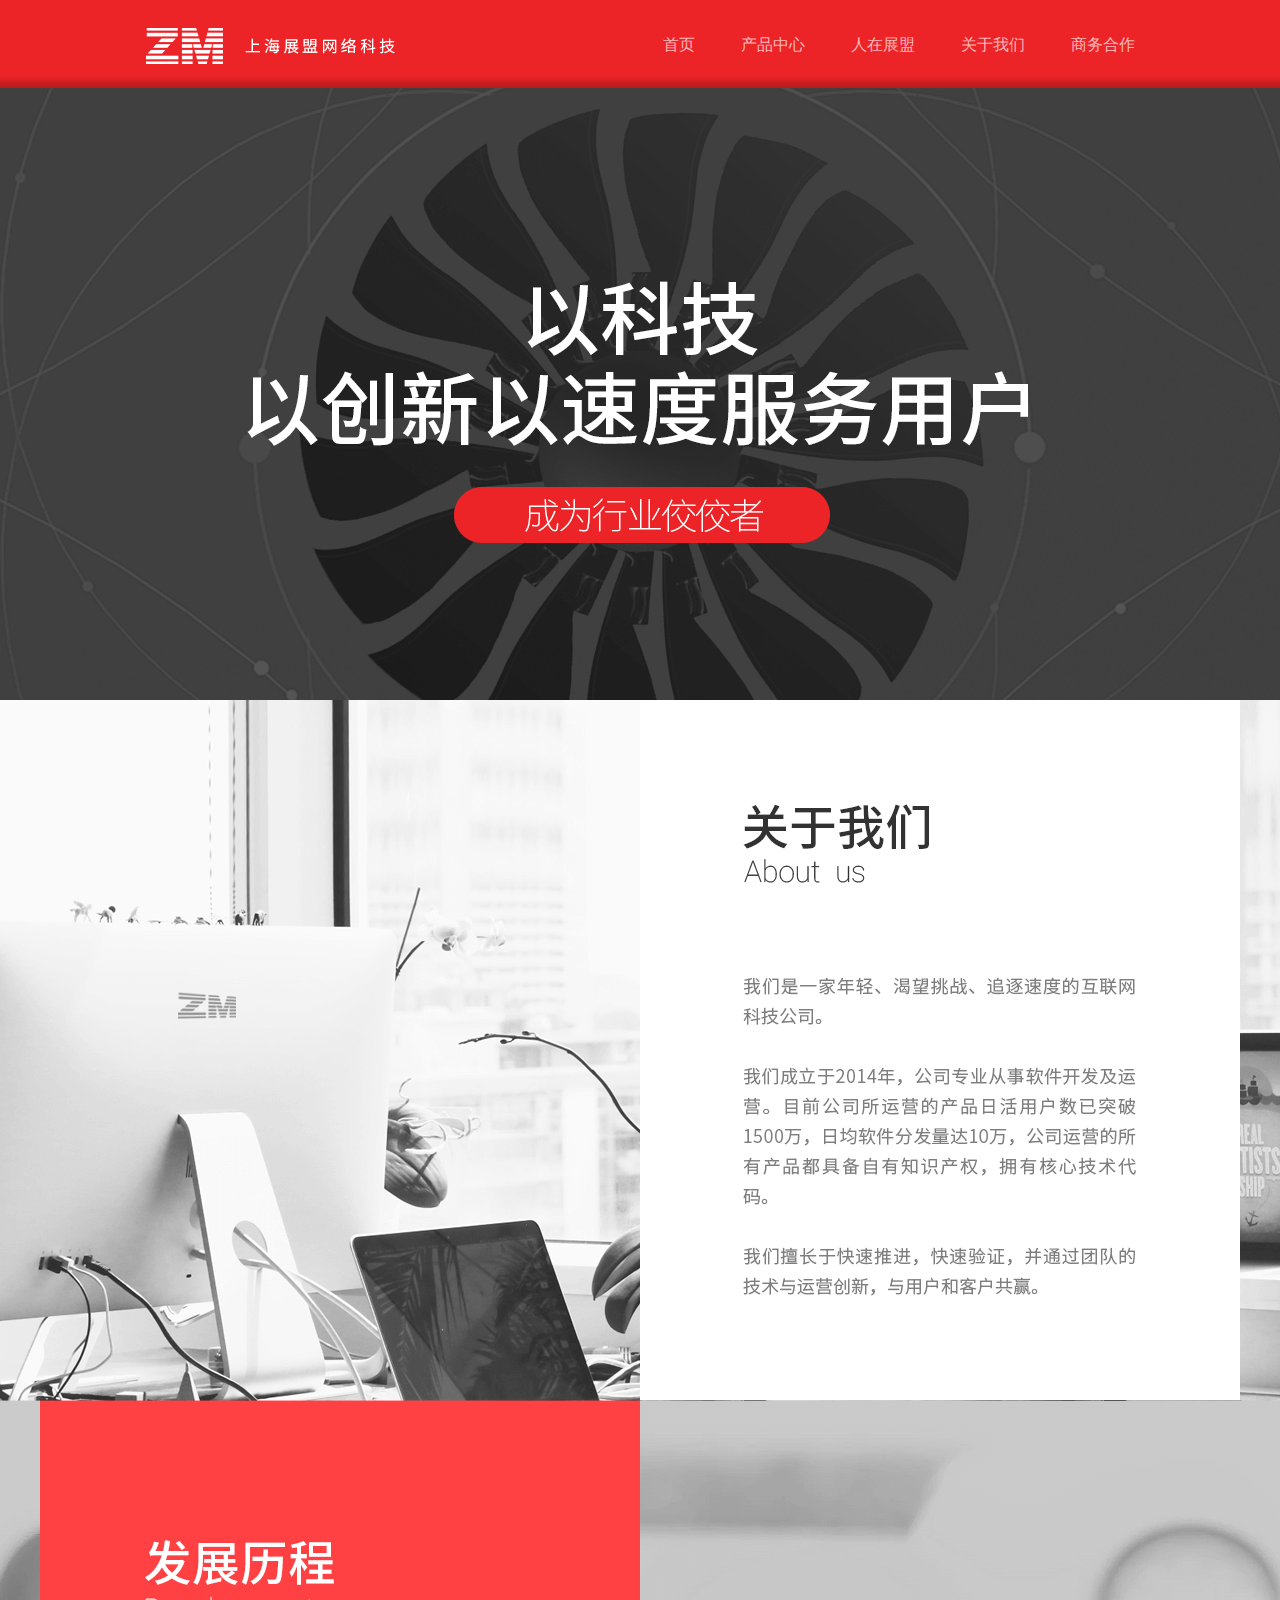
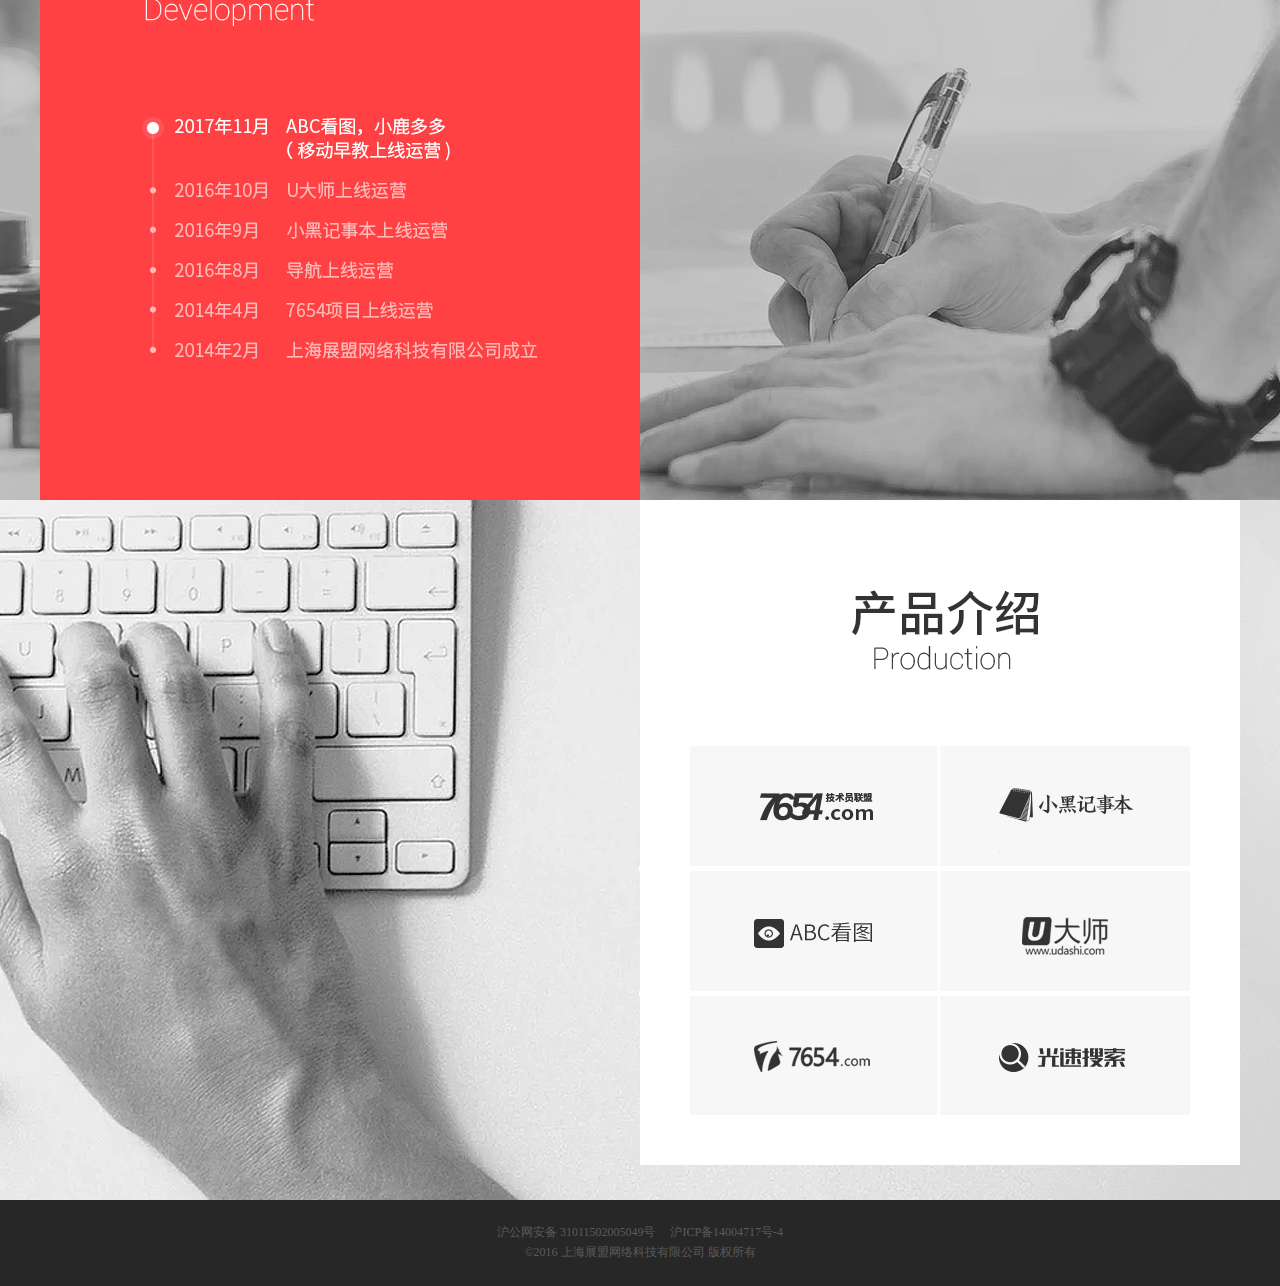
<file: zhanmeng/index.html>
<!DOCTYPE html>
<html>
	<head>
		<meta charset="utf-8" />
		<title></title>
		<link rel="stylesheet" href="css/index.css" />
	</head>
	<body>
		<div class="header">
			<div class="clearfix">
				<div class="hleft">
					<a href="./index.html"></a>
				</div>
				<div class="hright">
					<a href="./index.html" class="a">首页</a>
					<a href="./product.html">产品中心</a>
					<a href="./people.html">人在展盟</a>
					<a href="./recruit.html">关于我们</a>
					<a href="./company.html">商务合作</a>
				</div>
			</div>
		</div>
		
		<div class="banner">
			
		</div>
		<div class="t">
			<p class="tp1"></p>
			<p class="tp2"></p>
			<div class="tp3">
				<div class="tp3_div">
					<div>
						<a href="http://7654.com"><img src="img/4-1.png"></a>
						<a href="http://heinote.7654.com"><img src="img/4-2.png"></a>
						<a href="http://abckantu.7654.com"><img src="img/4-3.png"></a>
						<a href="http://www.udashi.com"><img src="img/4-4.png"></a>
						<a href="http://hao.7654.com"><img src="img/4-5.png"></a>
						<a href="http://finder.shzhanmeng.com"><img src="img/4-6.png"></a>
						<i></i>
						
					</div>
				</div>
			</div>
		</div>
		<div class="footer">
			<div>
				<p>沪公网安备 31011502005049号&nbsp;&nbsp;&nbsp;&nbsp;&nbsp;沪ICP备14004717号-4</p>
								
				<p>©2016 上海展盟网络科技有限公司 版权所有</p>
			</div>
		</div>
	</body>
</html>
</file>
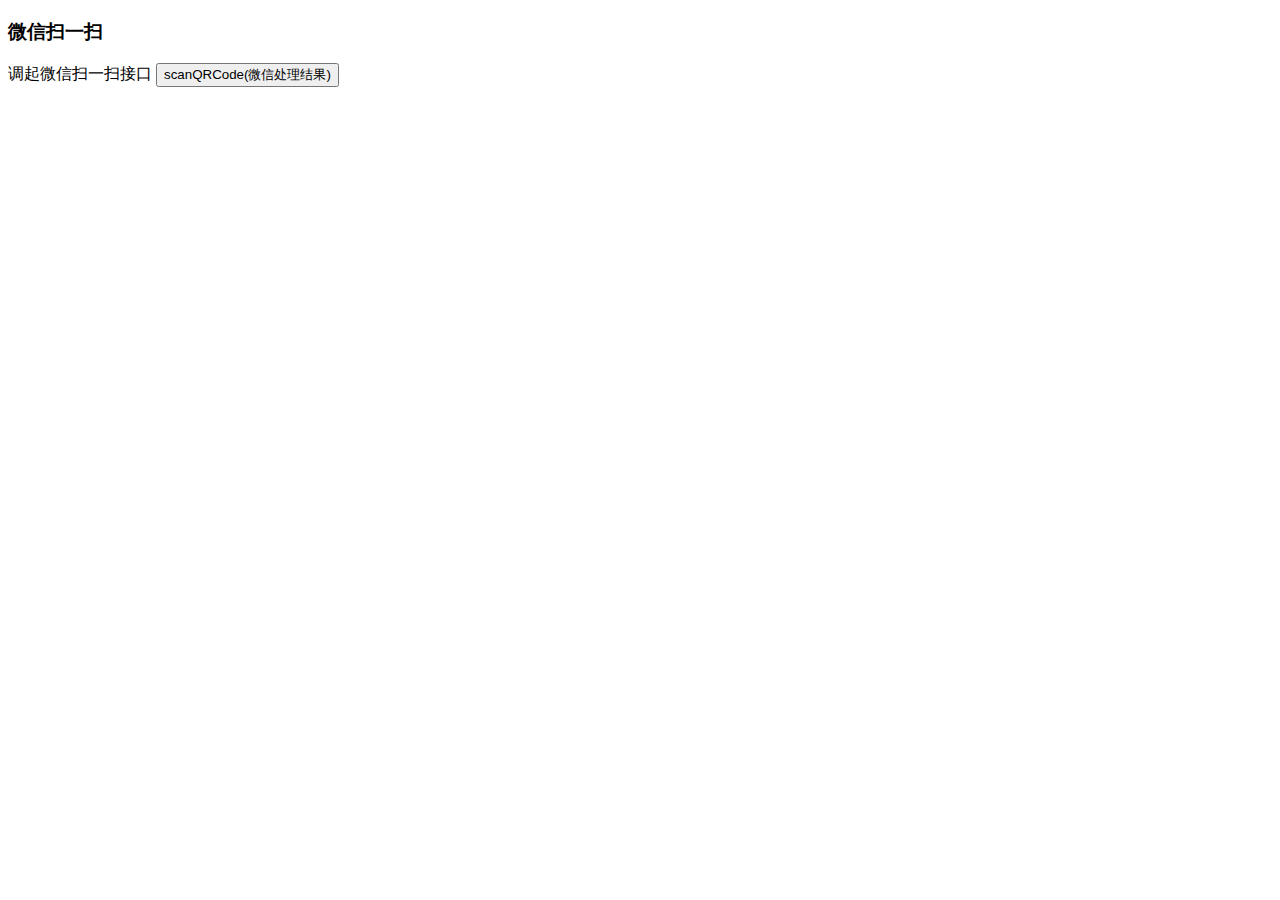
<file: index2.html>
﻿<!DOCTYPE html>
<html>
	<head>
		<meta charset="utf-8">
		<meta name="viewport" content="width=device-width, initial-scale=1,maximum-scale=1, user-scalable=no">
		<title></title>
		<script src="http://res.wx.qq.com/open/js/jweixin-1.0.0.js"></script>
		
	</head>
	<body>
		<h3 id="menu-scan">微信扫一扫</h3>
      <span class="desc">调起微信扫一扫接口</span>
      <button class="btn btn_primary" id="scanQRCode0">scanQRCode(微信处理结果)</button>
	</body>
	<script type="text/javascript">
			//通过config接口注入权限验证配置
			wx.config({
			    debug: true, // 开启调试模式,调用的所有api的返回值会在客户端alert出来，若要查看传入的参数，可以在pc端打开，参数信息会通过log打出，仅在pc端时才会打印。
			    appId: 'wx40753a6b33110f80', // 必填，公众号的唯一标识
			    timestamp: '1511356815', // 必填，生成签名的时间戳
			    nonceStr: 'fzlstyle', // 必填，生成签名的随机串
			    signature: '5650f6f8cf483b717da503a74f34c1d6741965ba',// 必填，签名
			    jsApiList: [
		        'checkJsApi',
		        'onMenuShareTimeline',
		        'onMenuShareAppMessage',
		        'onMenuShareQQ',
		        'onMenuShareWeibo',
		        'onMenuShareQZone',
		        'hideMenuItems',
		        'showMenuItems',
		        'hideAllNonBaseMenuItem',
		        'showAllNonBaseMenuItem',
		        'translateVoice',
		        'startRecord',
		        'stopRecord',
		        'onVoiceRecordEnd',
		        'playVoice',
		        'onVoicePlayEnd',
		        'pauseVoice',
		        'stopVoice',
		        'uploadVoice',
		        'downloadVoice',
		        'chooseImage',
		        'previewImage',
		        'uploadImage',
		        'downloadImage',
		        'getNetworkType',
		        'openLocation',
		        'getLocation',
		        'hideOptionMenu',
		        'showOptionMenu',
		        'closeWindow',
		        'scanQRCode',
		        'chooseWXPay',
		        'openProductSpecificView',
		        'addCard',
		        'chooseCard',
		        'openCard'
		      ] // 必填，需要使用的JS接口列表
			});
			//通过ready接口处理成功验证
			wx.ready(function(){
				
   		document.querySelector('#scanQRCode0').onclick = function() {
			    wx.scanQRCode();
			  };
   	
   
				
				// config信息验证后会执行ready方法，所有接口调用都必须在config接口获得结果之后
			});
		</script>
</html>
</file>
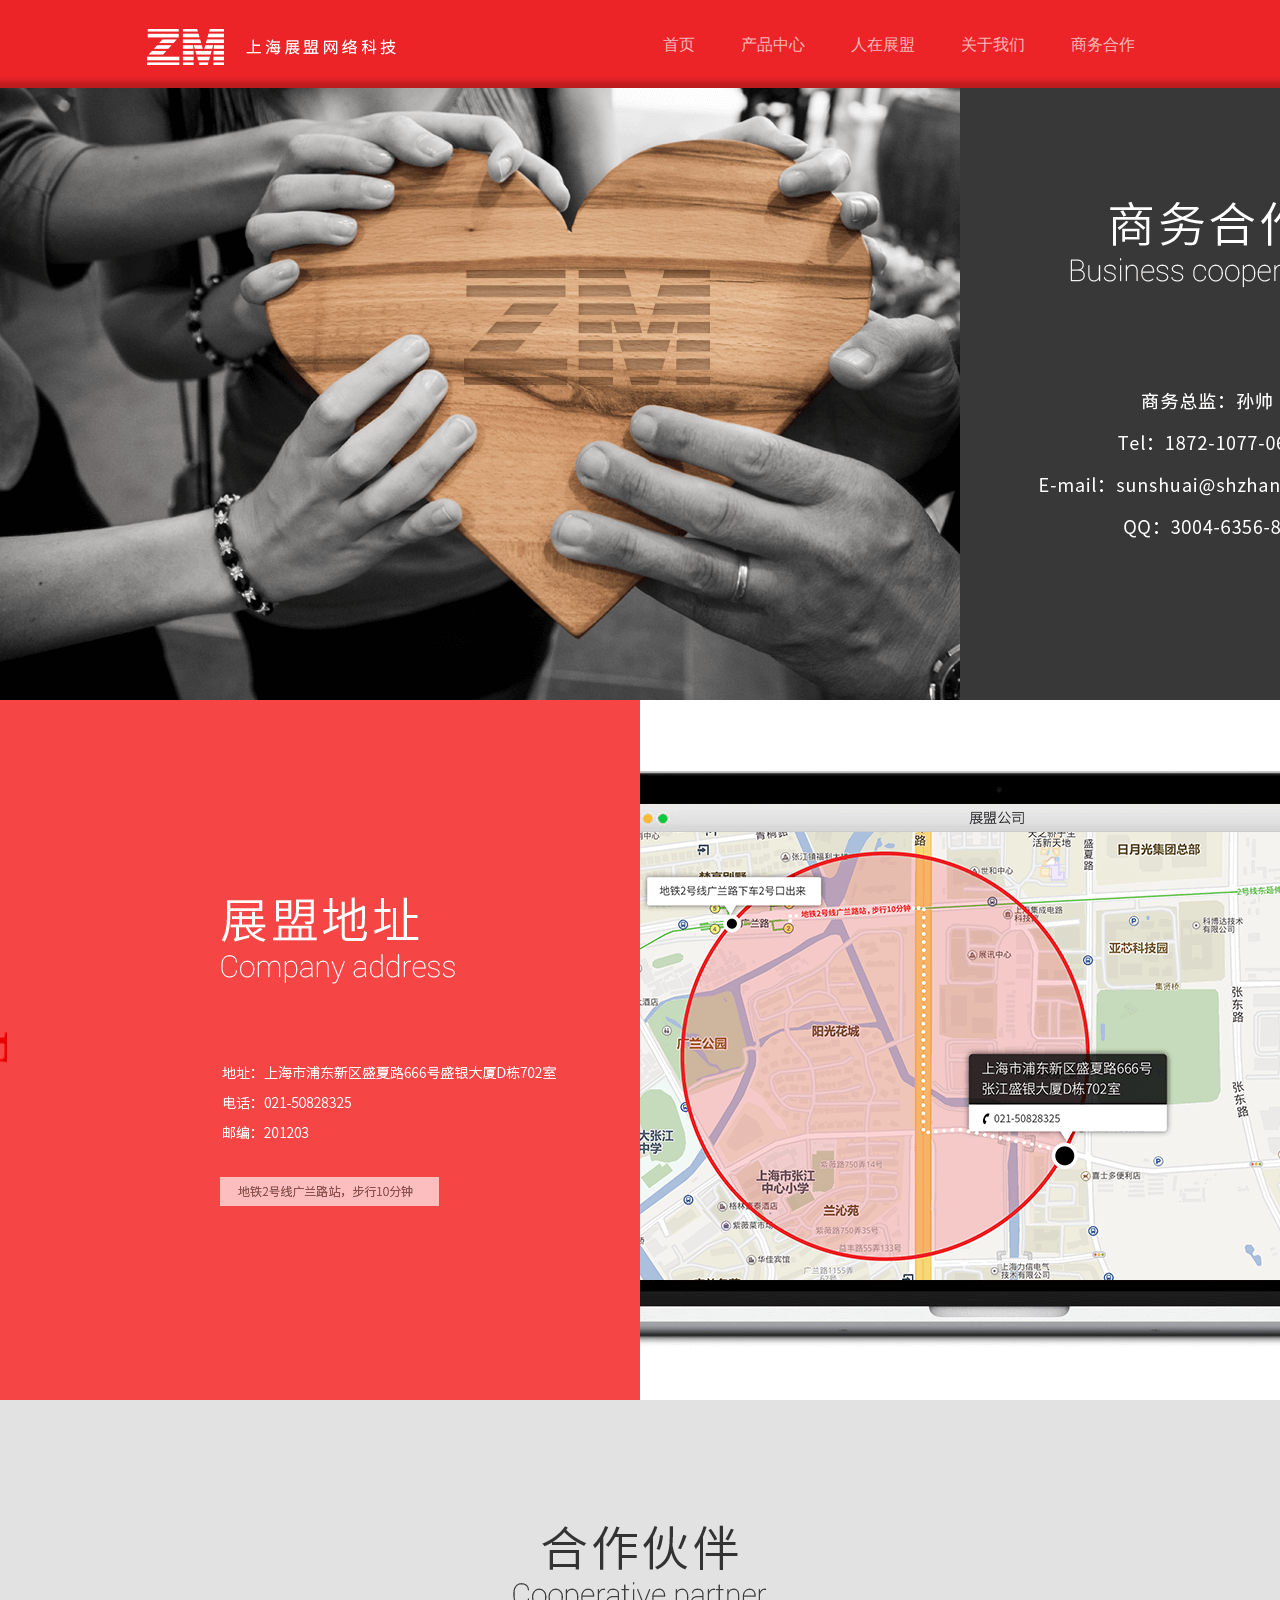
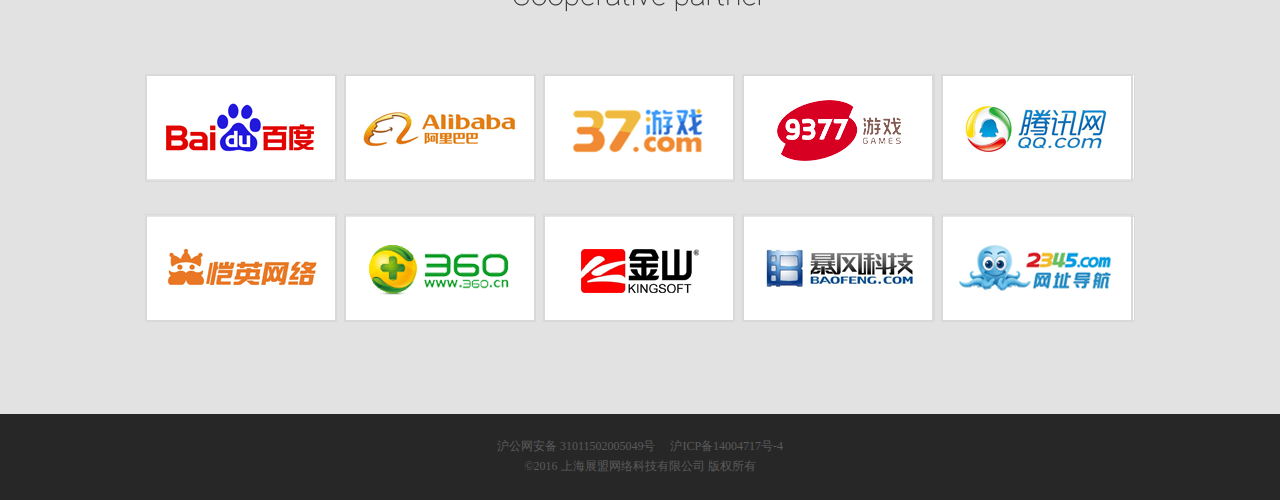
<file: zhanmeng/company.html>
<!DOCTYPE html>
<html>
	<head>
		<meta charset="UTF-8">
		<title></title>
		<link rel="stylesheet" href="css/company.css" />
	</head>
	<body>
		<div class="header">
			<div class="clearfix">
				<div class="hleft">
					<a href="./index.html"></a>
				</div>
				<div class="hright">
					<a href="./index.html">首页</a>
					<a href="./product.html">产品中心</a>
					<a href="./people.html">人在展盟</a>
					<a href="./recruit.html">关于我们</a>
					<a href="./company.html" class="a">商务合作</a>
				</div>
			</div>
			
		</div>
		
		
		
		<div class="cooperation"></div>
		<div class="address"></div>
		<div class="partner">
			<div class="partner_div">
				<ul>
					<li><a href="https://www.baidu.com"><img src="img/company11.png"></a></li>
					<li><a href="http://www.alibaba.com"><img src="img/company13.png"></a></li>
					<li><a href="http://tg.37.com"><img src="img/company5.png"></a></li>
					<li><a href="http://www.9377.com"><img src="img/company7.png"></a></li>
					<li><a href="http://www.qq.com"><img src="img/company9.png"></a></li>
					<li><a href="http://www.kingnet.com"><img src="img/company12.png"></a></li>
					<li><a href="https://www.360.cn"><img src="img/company4.png"></a></li>
					<li><a href="http://www.ijinshan.com"><img src="img/company6.png"></a></li>
					<li><a href="http://www.baofeng.com"><img src="img/company8.png"></a></li>
					<li><a href="https://www.2345.com"><img src="img/company10.png"></a></li>
					
				</ul>
			</div>
		</div>
		
		
		<div class="footer">
			<div>
				<p>沪公网安备 31011502005049号&nbsp;&nbsp;&nbsp;&nbsp;&nbsp;沪ICP备14004717号-4</p>
								
				<p>©2016 上海展盟网络科技有限公司 版权所有</p>
			</div>
		</div>
	</body>
</html>
</file>
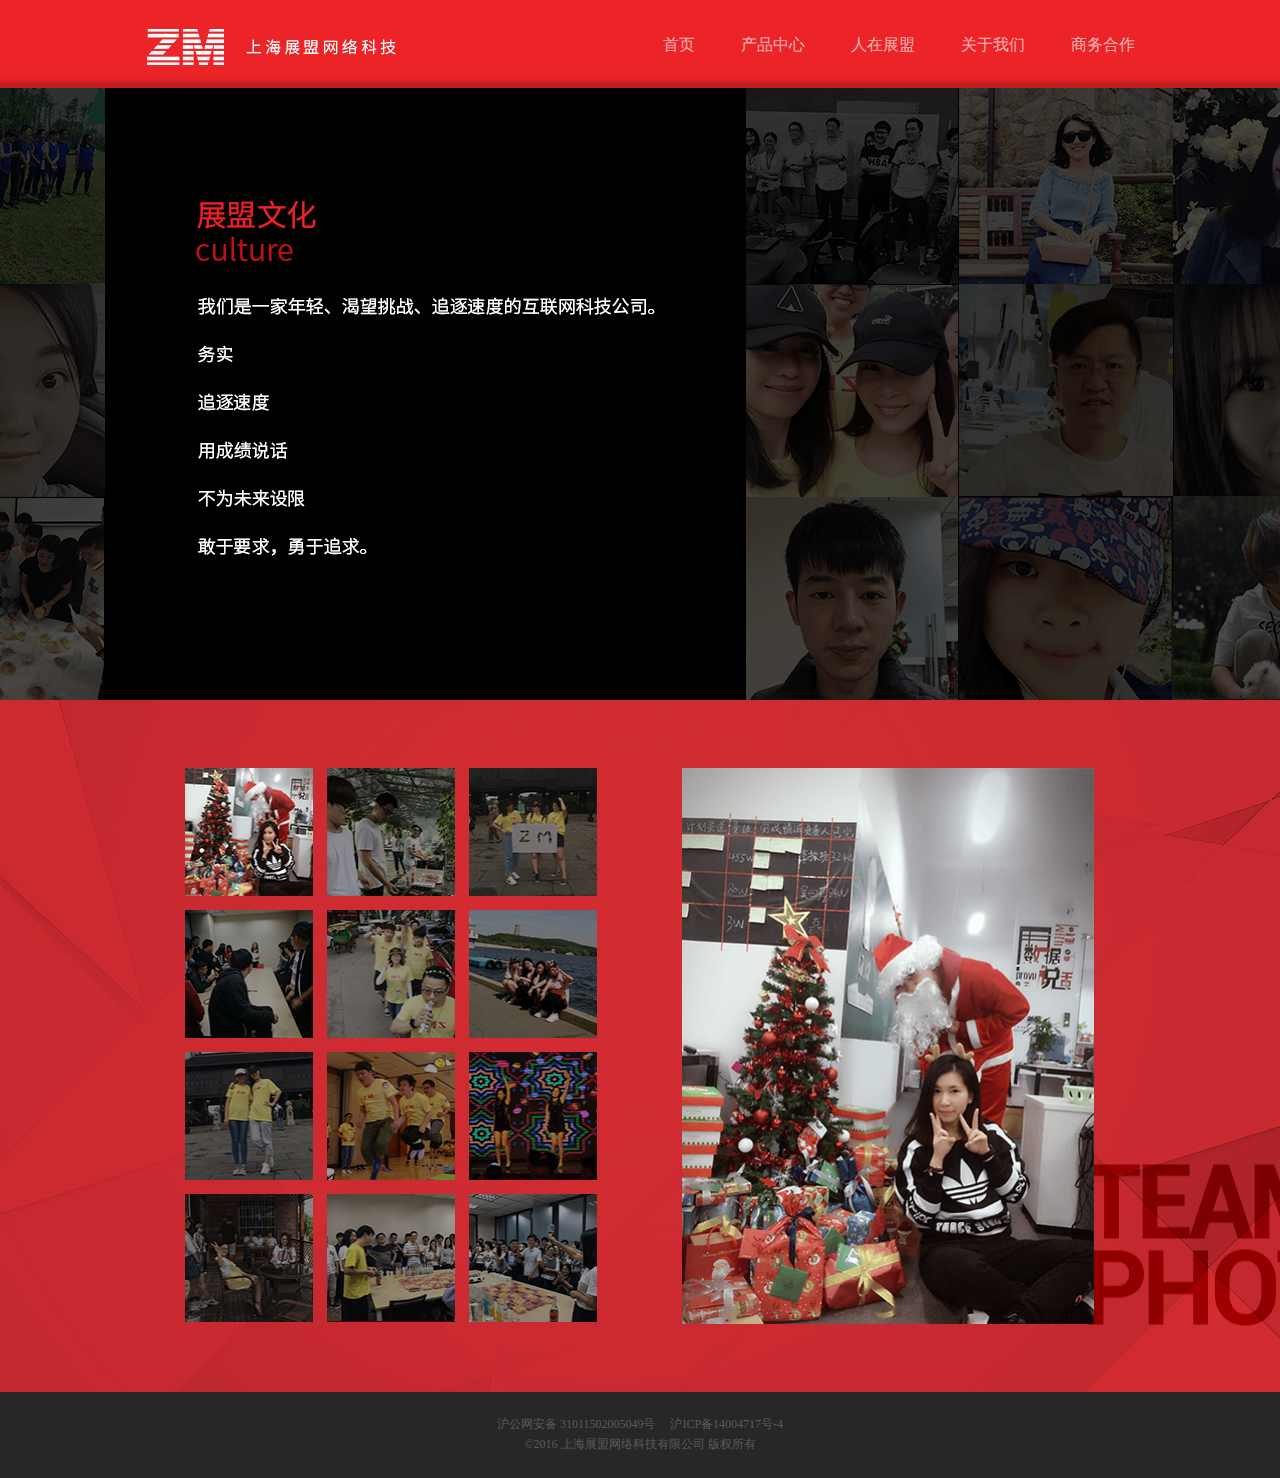
<file: zhanmeng/people.html>
<!DOCTYPE html>
<html>
	<head>
		<meta charset="UTF-8">
		<title></title>
		<link rel="stylesheet" href="css/people.css" />
		<script src="http://cdn3.guangsuss.com/tpl/js/jquery.min.js"></script>
		<script type="text/javascript" src="js/people.js" ></script>
	</head>
	<body>
		<div class="header">
			<div class="clearfix">
				<div class="hleft">
					<a href="./index.html"></a>
				</div>
				<div class="hright">
					<a href="./index.html">首页</a>
					<a href="./product.html">产品中心</a>
					<a href="./people.html" class="a">人在展盟</a>
					<a href="./recruit.html">关于我们</a>
					<a href="./company.html">商务合作</a>
				</div>
			</div>
			
		</div>
		<div class="bannerbox">
			
		</div>
		<div id="contentbox">
			<div class="content">
				<div class="cleft">
					<ul>
						<li><div class="divimg"></div><img src="img2/1.png"></li>
						<li><div></div><img src="img2/2.png"></li>
						<li><div></div><img src="img2/3.png"></li>
						<li><div></div><img src="img2/4.png"></li>
						<li><div></div><img src="img2/5.png"></li>
						<li><div></div><img src="img2/6.png"></li>
						<li><div></div><img src="img2/7.png"></li>
						<li><div></div><img src="img2/8.png"></li>
						<li><div></div><img src="img2/9.png"></li>
						<li><div></div><img src="img2/10.png"></li>
						<li><div></div><img src="img2/11.png"></li>
						<li><div></div><img src="img2/12.png"></li>
					</ul>

				</div>
				<div class="cright">
					<img src="img2/1-大.png">
				</div>
				<div class="cclear"></div>
			</div>
		</div>
		
		
		<div class="footer">
			<div>
				<p>沪公网安备 31011502005049号&nbsp;&nbsp;&nbsp;&nbsp;&nbsp;沪ICP备14004717号-4</p>
								
				<p>©2016 上海展盟网络科技有限公司 版权所有</p>
			</div>
		</div>
	</body>
</html>
</file>
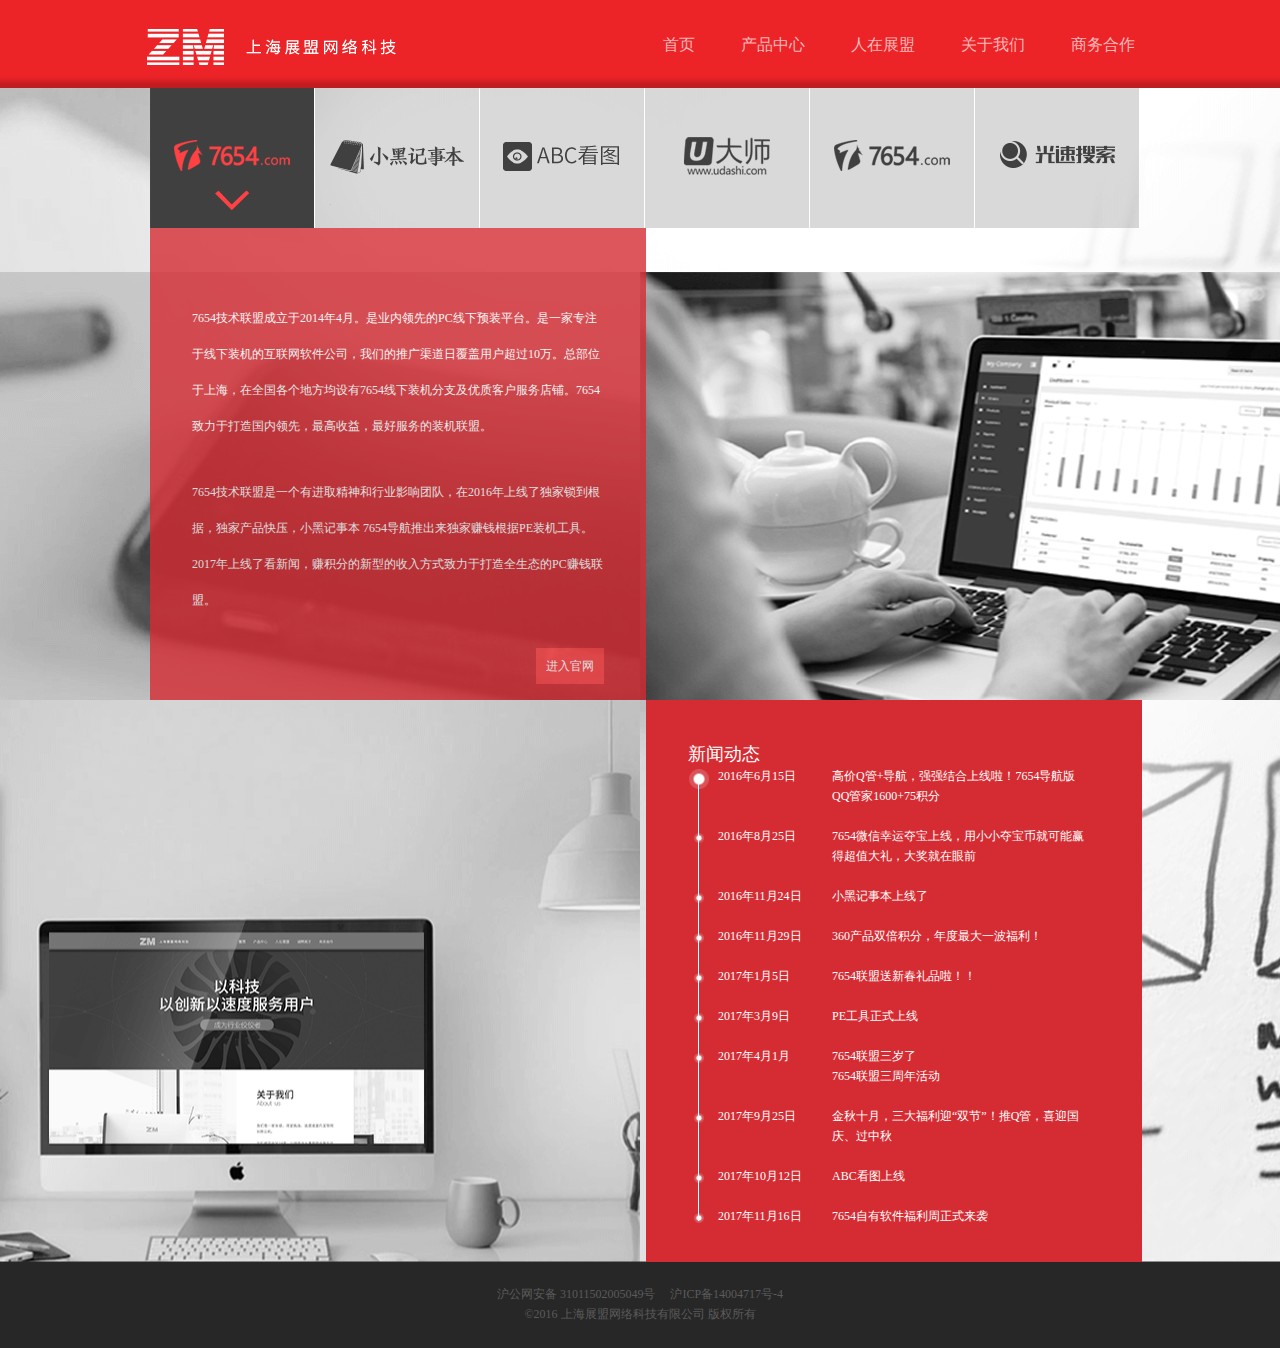
<file: zhanmeng/product.html>
<!DOCTYPE html>
<html>
	<head>
		<meta charset="utf-8" />
		<title></title>
		<link rel="stylesheet" href="css/product.css" />
		<script src="http://cdn3.guangsuss.com/tpl/js/jquery.min.js"></script>
		
	</head>
	<body>
		<div class="header">
			<div class="clearfix">
				<div class="hleft">
					<a href="./index.html"></a>
				</div>
				<div class="hright">
					<a href="./index.html">首页</a>
					<a href="./product.html" class="a">产品中心</a>
					<a href="./people.html">人在展盟</a>
					<a href="./recruit.html">关于我们</a>
					<a href="./company.html">商务合作</a>
				</div>
			</div>
			
		</div>
		
		
		
		<div class="nav">
			<div class="navcontent">
				<a class="imglist1">
					<img class="menter mdown" src="img/productnav.png" >
				</a>
				<a class="imglist2">
					<img src="img/productnav1.png">
				</a>
				<a class="imglist3">
					<img src="img/productnav2.png">
				</a>
				<a class="imglist4">
					<img src="img/productnav3.png">
				</a>
				<a class="imglist5">
					<img src="img/productnav.png">
				</a>
				<a class="imglist6">
					<img src="img/productnav4.png">
				</a>
			</div>
			
			<div class="introduction">
				<div class="introductionxx pp">
					<p>7654技术联盟成立于2014年4月。是业内领先的PC线下预装平台。是一家专注于线下装机的互联网软件公司，我们的推广渠道日覆盖用户超过10万。总部位于上海，在全国各个地方均设有7654线下装机分支及优质客户服务店铺。7654致力于打造国内领先，最高收益，最好服务的装机联盟。</p>
					<p>7654技术联盟是一个有进取精神和行业影响团队，在2016年上线了独家锁到根据，独家产品快压，小黑记事本 7654导航推出来独家赚钱根据PE装机工具。2017年上线了看新闻，赚积分的新型的收入方式致力于打造全生态的PC赚钱联盟。</p>
					<p class="pcompany"><a href="http://www.shzhanmeng.com">进入官网</a></p>
				</div>
				
				<div class="introductionxx">
					<p>小黑记事本：小黑记事本是一款PC端的文本编辑工具，为用户提供丰富多样的背景界面和皮肤；小鱼便签：小鱼便签是一款简介轻便的事项管理工具，帮助用户高效管理日常工作和生活中的大小事务，并提供定时提醒、历史记录查阅等功能；小鹿多多：是一款面向2-6岁儿童，通过寓教于乐的趣味游戏、专业系统的学习教材，培养和提升宝宝兴趣爱好的儿童早教类系列产品；</p>
					<p class="pcompany"><a href="http://heinote.7654.com">进入官网</a></p>
				</div>
				
				<div class="introductionxx">
					<p>ABC看图是一款免费的PC端桌面看图软件，看图速度超快，支持打开69种图片格式。除了图片查看功能，用户还可以批量管理图片。后续PDF阅读、图片编辑功能优化中。</p>
					<p class="pcompany"><a href="http://abckantu.7654.com">进入官网</a></p>
				</div>
				
				<div class="introductionxx">
					<p>U大师U盘启动工具：U大师是一款解决用户在PC电脑上故障检测，系统安装，系统备份，还原需求的靠谱维护工具，采用了最新三分区技术，是广大电脑维修人员，电脑爱好者的装机维护必备软件，U大师一直秉承工匠之心，历时数年进行产品打磨，在同类软件中由于启动速度快，丰富的维护工具，强大的兼容性，纯净绿色，赢得了海量的用户好评，真正让零基础的人U盘装系统一学就会，怕麻烦就用U大师</p>
					<p class="pcompany"><a href="http://www.udashi.com">进入官网</a></p>
				</div>
				
				<div class="introductionxx">
					<p>7654网址导航项目成立于2016年7月，汇集全网优质网址，为用户提供门户、新闻、视频、游戏、购物等各种分类的优秀内容和网站入口，提供简单便捷的上网导航服务。</p>
					<p class="pcompany"><a href="http://hao.7654.com">进入官网</a></p>
				</div>
				
				
				<div class="introductionxx">
					<p>光速搜索是一款可以完全替代Windows搜索的桌面快速搜索工具，是目前搜索和管理个人电脑文件最快的软件产品。小巧灵敏的光速搜索，最快找到你想要的一切。无论是在办公室，在咖啡厅，还是在家里。Find工作，find生活，find乐趣，随时随地。</p>
					<p class="pcompany"><a href="http://finder.shzhanmeng.com">进入官网</a></p>
				</div>
			</div>
		</div>
		
		<div class="contentbox">
			<div class="content">
				<div class="contentright">
					<h4>新闻动态</h4>
					<div class="contentleft">
						<div>
						</div>
						<ul>
							<li><img class="pig" src="img/pig.png"/><span>2016年6月15日</span><a href="javascript:;">高价Q管+导航，强强结合上线啦！7654导航版QQ管家1600+75积分</a><i></i></li>
							<li><img src="img/pig.png"/><span>2016年8月25日</span><a href="javascript:;">7654微信幸运夺宝上线，用小小夺宝币就可能赢得超值大礼，大奖就在眼前</a><i></i></li>
							<li><img src="img/pig.png"/><span>2016年11月24日</span><a href="javascript:;">小黑记事本上线了</a><i></i></li>
							<li><img src="img/pig.png"/><span>2016年11月29日</span><a href="javascript:;">360产品双倍积分，年度最大一波福利！</a><i></i></li>
							<li><img src="img/pig.png"/><span>2017年1月5日</span><a href="javascript:;">7654联盟送新春礼品啦！！</a><i></i></li>
							<li><img src="img/pig.png"/><span>2017年3月9日</span><a href="javascript:;">PE工具正式上线</a><i></i></li>
							<li><img src="img/pig.png"/><span>2017年4月1月</span><a href="javascript:;">7654联盟三岁了</br>7654联盟三周年活动</a><i></i></li>
							<li><img src="img/pig.png"/><span>2017年9月25日</span><a href="javascript:;">金秋十月，三大福利迎“双节”！推Q管，喜迎国庆、过中秋</a><i></i></li>
							<li><img src="img/pig.png"/><span>2017年10月12日</span><a href="javascript:;">ABC看图上线</a><i></i></li>
							<li><img src="img/pig.png"/><span>2017年11月16日</span><a href="javascript:;">7654自有软件福利周正式来袭</a><i></i></li>	
						</ul>
					</div>
				</div>
				
			</div>
		</div>
		<div class="footer">
			<div>
				<p>沪公网安备 31011502005049号&nbsp;&nbsp;&nbsp;&nbsp;&nbsp;沪ICP备14004717号-4</p>
								
				<p>©2016 上海展盟网络科技有限公司 版权所有</p>
			</div>
		</div>
		<script type="text/javascript" src="js/product.js" ></script>
	</body>
</html>
</file>
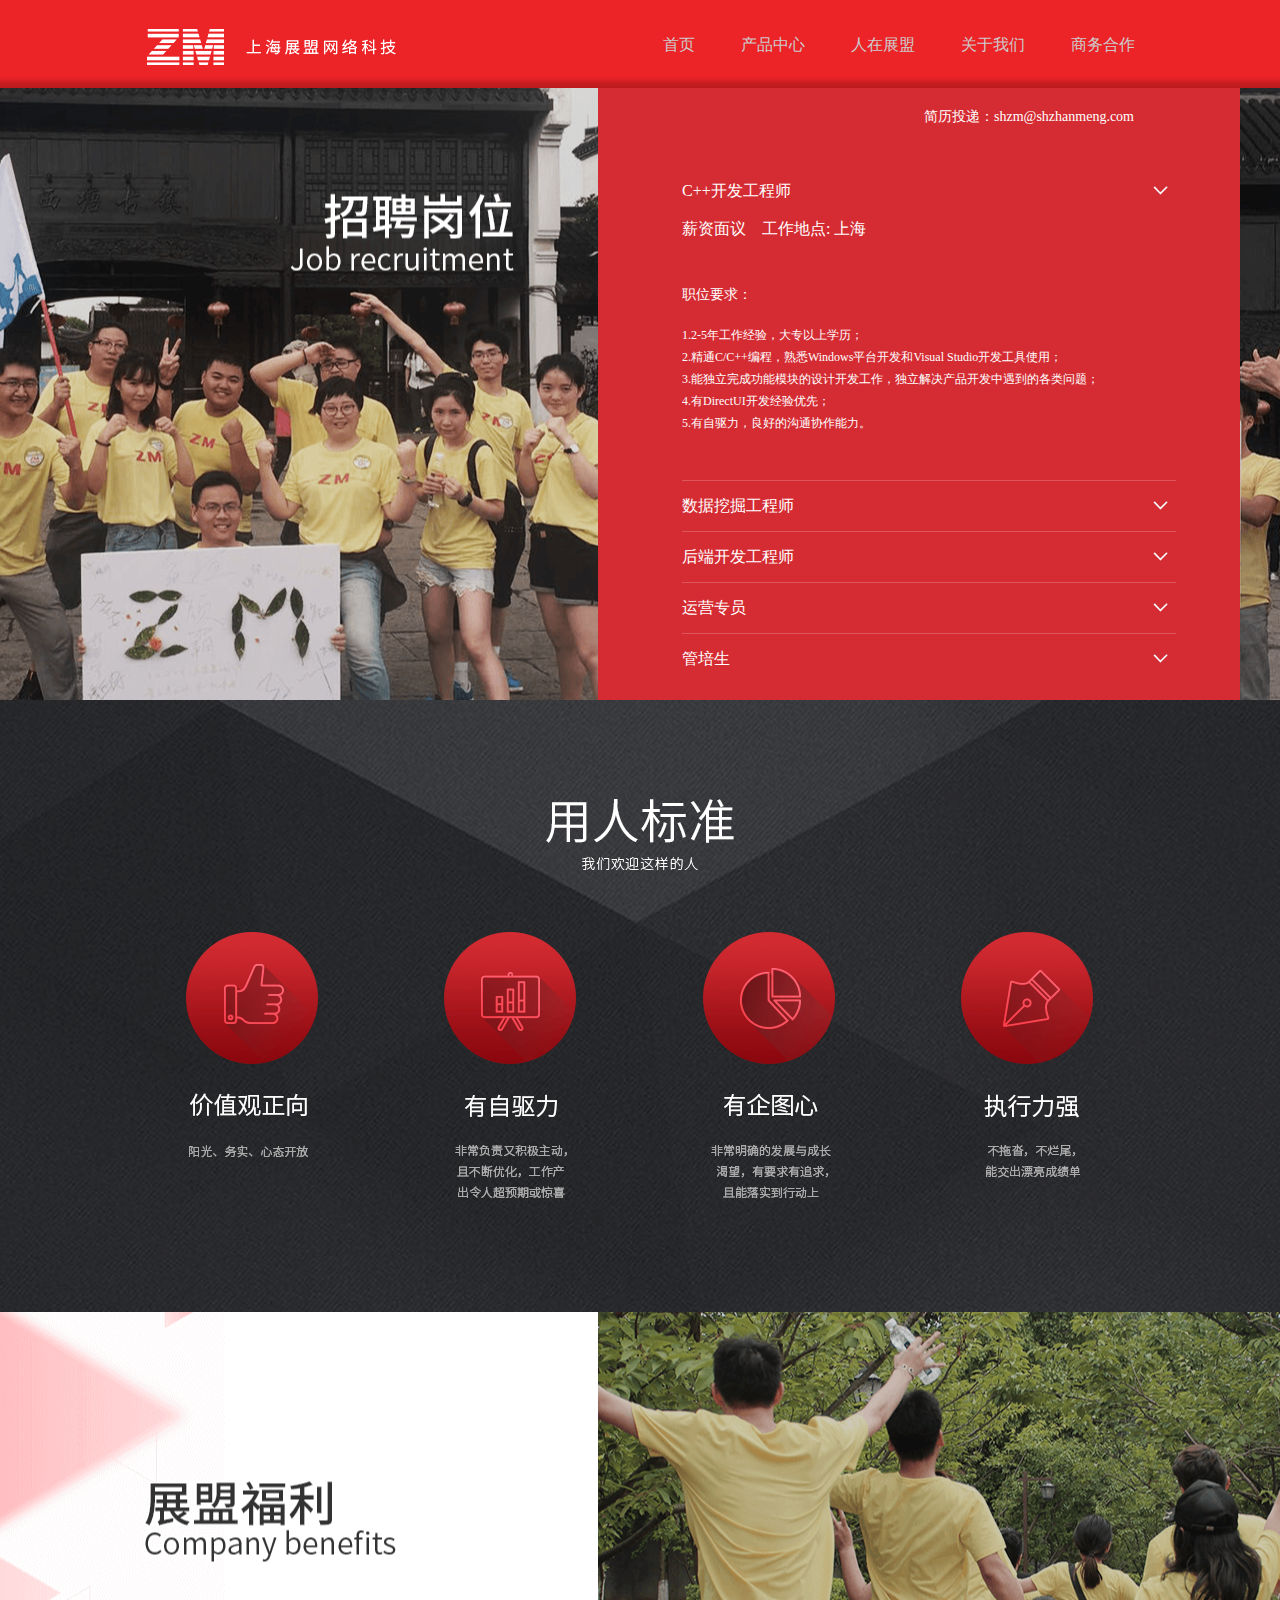
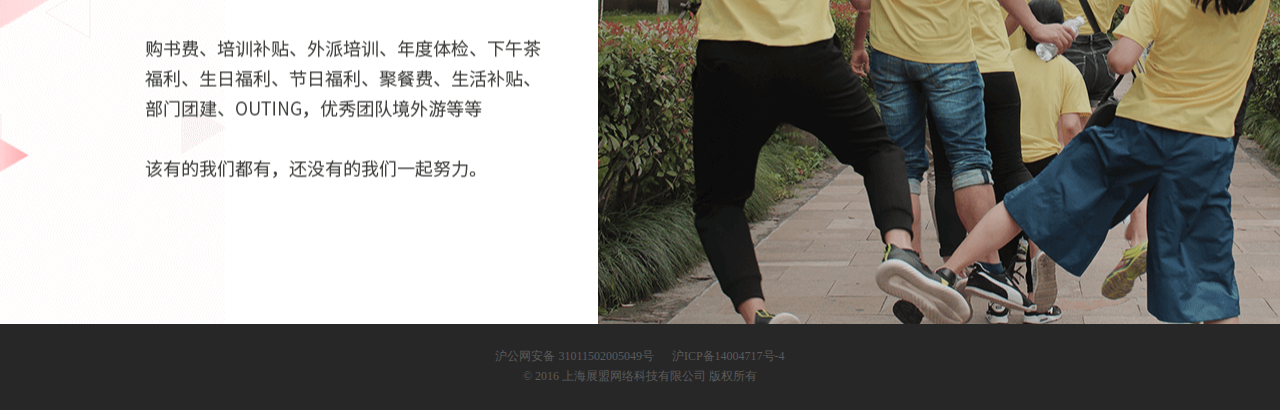
<file: zhanmeng/recruit.html>
<!DOCTYPE html>
<html>
	<head>
		<meta charset="UTF-8">
		<title></title>
		<link rel="stylesheet" href="css/recruit.css" />
		<script src="http://cdn3.guangsuss.com/tpl/js/jquery.min.js"></script>
		<script type="text/javascript" src="js/recruit.js" ></script>
	</head>
	<body>
		<div class="header">
			<div class="clearfix">
				<div class="hleft">
					<a href="./index.html"></a>
				</div>
				<div class="hright">
					<a href="./index.html">首页</a>
					<a href="./product.html">产品中心</a>
					<a href="./people.html">人在展盟</a>
					<a href="./recruit.html" class="a">关于我们</a>
					<a href="./company.html">商务合作</a>
				</div>
			</div>
			
		</div>
		
		
		<div class="banner">
			<div class="bcontent">
				<div class="resume">
					<p class="resumep">简历投递：shzm@shzhanmeng.com</p>
					<ul class="position">
						<li class="positionli firstli">
							<p><span>C++开发工程师</span><i><img src="img/bottom.png"></i></p>
							<div class="xx">
								<p><span>薪资面议</span><span>工作地点: 上海</span></p>
								<h4>职位要求：</h4>
								<ul>
									<li>1.2-5年工作经验，大专以上学历；</li>
									<li>2.精通C/C++编程，熟悉Windows平台开发和Visual Studio开发工具使用； </li>
									<li>3.能独立完成功能模块的设计开发工作，独立解决产品开发中遇到的各类问题；</li>
									<li>4.有DirectUI开发经验优先；</li>
									<li>5.有自驱力，良好的沟通协作能力。</li>
								</ul>
							</div>
						</li>
						<li class="positionli">
							<p><span>数据挖掘工程师</span><i><img src="img/bottom.png"></i></p>
							<div>
								<h4>职位要求：</h4>
								<ul>
									<li>1. 3年以上大规模数据分析、挖掘相关工作经验，计算机、数学、统计等相关专业本科及以上学历（硕士或博士加分）；</li>
									<li>2. 熟悉推荐算法，广告匹配及关键词推荐与CTR等；</li>
									<li>3. 熟悉聚类、分类、回归、图模型等机器学习算法；</li>
									<li>4. 熟悉自然语言处理，文本挖掘，topic model等，对其中某方面核心算法理解透彻，有实际建模经验者或者并行化经验者优先； </li>
									<li>5. 有自驱力，逻辑能力强，良好的团队协作能力。</li>
								</ul>
							</div>
						</li>
						<li class="positionli">
							<p><span>后端开发工程师</span><i><img src="img/bottom.png"></i></p>
							<div>
								<h4>职位要求：</h4>
								<ul>
									<li>1.3年以上研发经验，大专以上学历；</li>
									<li>2.熟练运用一门编程语言，并能快速切换实现语言（go、c++、java、php、python ……）；</li>
									<li>3.熟悉inux网络编程原理、细节，熟悉分布式、缓存、消息、负载均衡等机制和实现；</li>
									<li>4.熟悉oo、重构、模式，ddd，大数据量、高并发后台开发，有大规模系统开发和设计经验；</li>
									<li>5.熟悉inux网络编程原理、细节，熟悉分布式、缓存、消息、负载均衡等机制和实现；</li>
									<li>6.熟练的英文读写能力、英文文档阅读能力，有敏捷研发、持续集成、DevOps等相关实践经验优先；</li>
									<li>7.有较强的技术热情、学习能力、自驱力。</li>
								</ul>
							</div>
						</li>
						<li class="positionli">
							<p><span>运营专员</span><i><img src="img/bottom.png"></i></p>
							<div>
								<h4>岗位要求：</h4>
								<ul>
									<li>1.  2年以上运营相关工作经验，专科以上学历；</li>
									<li>2.  具备较强的策划推广能力和较强的项目执行能力；</li>
									<li>3.  对数据敏感，数据分析能力较强，善于收集、分析、归纳相关数据，从中发现问题并提出优化策略；</li>
									<li>4.  思维清晰，逻辑能力强，沟通及团队协作能力较好；</li>
									<li>5.  有自驱力，责任心强。</li>
									
								</ul>
							</div>
						</li>
						<li class="positionli lastli">
							<p><span>管培生</span><i><img src="img/bottom.png"></i></p>
							<div>
								<h4>岗位要求：</h4>
								<ul>
									<li>1.	本科及以上优秀在校大学生；</li>
									<li>2.	积极主动，有冲劲，不畏难，不畏苦；</li>
									<li>3.	逻辑能力突出，沟通能力突出，执行能力突出；</li>
									<li>4. 熟悉日常办公软件，精通某一项办公软件者（Excel、PPT、Xmind等）优先；</li>
									<li>5. 热爱互联网行业，对个人发展有规划，有追求。</li>
								</ul>
							</div>
						</li>
					</ul>
				</div>
			</div>
		</div>
		<div class="t">
			<p class="tp1"></p>
			<p class="tp2"></p>
			
		</div>
		<div class="footer">
			<div>
				
				<p>沪公网安备 31011502005049号  &nbsp;&nbsp;&nbsp;&nbsp;&nbsp;沪ICP备14004717号-4</p>
								
				<p>© 2016 上海展盟网络科技有限公司 版权所有</p>
			</div>
		</div>
	</body>
</html>
</file>
<file: zhanmeng/css/index.css>
* {
  margin: 0;
  padding: 0; }

.clearfix:after {
  content: ".";
  display: block;
  height: 0;
  clear: both;
  visibility: hidden; }

* html .clearfix {
  height: 1%;
  zoom: 1; }

.clearfix {
  display: block;
  zoom: 1; }

html, body {
  width: 100%;
  height: 100%; }

.header {
  width: 100%;
  height: 108px;
  background: url(../img/nav.png) no-repeat center center;
  overflow: hidden; }
  .header .clearfix {
    width: 1200px;
    height: 90px;
    margin: 0 auto;
    line-height: 90px; }
    .header .clearfix .hleft {
      width: 250px;
      height: 38px;
      float: left; }
      .header .clearfix .hleft a {
        display: inline-block;
        width: 250px;
        height: 38px;
        margin-top: 28px;
        margin-left: 106px;
        background: url(../img/logo.png) no-repeat;
        z-index: 10; }
    .header .clearfix .hright {
      height: 90px;
      float: right;
      margin-right: 84px; }
      .header .clearfix .hright a {
        color: #fcb7b8;
        margin: 10px 21px;
        text-decoration: none; }
      .header .clearfix .hright a:link {
        color: #fcb7b8; }
      .header .clearfix .hright a:hover {
        color: #fff; }
      .header .clearfix .hright .a {
        color: #FFFFFF; }

.banner {
  width: 100%;
  height: 612px;
  background: url(../img/1.png) no-repeat center center;
  margin-top: -20px; }

.t {
  width: 100%; }
  .t p {
    width: 100%;
    height: 700px; }
  .t .tp1 {
    background: url(../img/2.png) no-repeat center center; }
  .t .tp2 {
    background: url(../img/3.png) no-repeat center center; }
  .t .tp3 {
    width: 100%;
    height: 700px;
    background: url(../img/4.png) no-repeat center center;
    overflow: hidden; }
    .t .tp3 .tp3_div {
      width: 1150px;
      height: 375px;
      margin: 0 auto;
      padding-right: 50px; }
      .t .tp3 .tp3_div div {
        width: 500px;
        height: 375px;
        margin-top: 246px;
        float: right; }
        .t .tp3 .tp3_div div a {
          width: 245px;
          height: 120px;
          display: inline-block;
          border: none;
          float: left;
          overflow: hidden;
          margin: 0 5px 5px 0; }
          .t .tp3 .tp3_div div a img {
            border: 0 none; }
        .t .tp3 .tp3_div div i {
          width: 0;
          height: 10px;
          overflow: hidden;
          clear: both; }

.footer {
  color: #5b5b5b;
  width: 100%;
  height: 64px;
  background: #272727;
  font-size: 12px;
  padding-top: 22px; }
  .footer div {
    width: 1200px;
    margin: 0 auto; }
    .footer div p {
      text-align: center;
      line-height: 20px; }

/*# sourceMappingURL=index.css.map */
</file>
<file: zhanmeng/css/company.css>
* {
  margin: 0;
  padding: 0; }

.clearfix:after {
  content: ".";
  display: block;
  height: 0;
  clear: both;
  visibility: hidden; }

* html .clearfix {
  height: 1%;
  zoom: 1; }

.clearfix {
  display: block;
  zoom: 1; }

html, body {
  width: 100%;
  height: 100%; }

.header {
  width: 100%;
  height: 108px;
  background: url(../img/nav.png) no-repeat center center;
  overflow: hidden; }
  .header .clearfix {
    width: 1200px;
    height: 90px;
    margin: 0 auto;
    line-height: 90px; }
    .header .clearfix .hleft {
      width: 250px;
      height: 38px;
      float: left; }
      .header .clearfix .hleft a {
        display: inline-block;
        width: 250px;
        height: 38px;
        margin-top: 28px;
        margin-left: 106px;
        background: url(../img/logo.png) center center no-repeat;
        z-index: 10; }
    .header .clearfix .hright {
      height: 90px;
      float: right;
      margin-right: 84px; }
      .header .clearfix .hright a {
        color: #fcb7b8;
        margin: 0 21px;
        text-decoration: none; }
      .header .clearfix .hright a:link {
        color: #fcb7b8; }
      .header .clearfix .hright a:hover {
        color: #fff; }
      .header .clearfix .hright .a {
        color: #fff; }

.cooperation {
  width: 100%;
  height: 612px;
  background: url(../img/company1.png) center center no-repeat;
  background-position: 0 -88px;
  margin-top: -20px; }

.address {
  width: 100%;
  height: 700px;
  background: url(../img/company2.png) center center no-repeat; }

.partner {
  width: 100%;
  height: 614px;
  background: url(../img/company3.png) center center no-repeat;
  z-index: 10;
  overflow: hidden; }
  .partner .partner_div {
    width: 1200px;
    height: 284px;
    margin: 0 auto;
    margin-top: 274px; }
    .partner .partner_div ul {
      list-style: none;
      width: 1000px;
      margin-left: 105px;
      height: 284px; }
      .partner .partner_div ul li {
        width: 188px;
        height: 103px;
        float: left;
        padding-right: 11.1px;
        padding-bottom: 37px;
        overflow: hidden; }
        .partner .partner_div ul li a {
          display: inline-block;
          width: 188px;
          height: 103px;
          text-decoration: none; }
          .partner .partner_div ul li a img {
            border: 0 none;
            border: 1px solid #d9d9d9; }

.footer {
  color: #5b5b5b;
  width: 100%;
  height: 64px;
  background: #272727;
  font-size: 12px;
  padding-top: 22px; }
  .footer div {
    width: 1200px;
    margin: 0 auto; }
    .footer div p {
      text-align: center;
      line-height: 20px; }

/*# sourceMappingURL=company.css.map */
</file>
<file: zhanmeng/css/people.css>
* {
  margin: 0;
  padding: 0; }

.clearfix:after {
  content: ".";
  display: block;
  height: 0;
  clear: both;
  visibility: hidden; }

* html .clearfix {
  height: 1%;
  zoom: 1; }

.clearfix {
  display: block;
  zoom: 1; }

html, body {
  width: 100%;
  height: 100%; }

.header {
  width: 100%;
  height: 108px;
  background: url(../img/nav.png) no-repeat center center;
  background-position: center;
  overflow: hidden; }
  .header .clearfix {
    width: 1200px;
    height: 90px;
    margin: 0 auto;
    line-height: 90px; }
    .header .clearfix .hleft {
      width: 250px;
      height: 38px;
      float: left; }
      .header .clearfix .hleft a {
        display: inline-block;
        width: 250px;
        height: 38px;
        margin-top: 28px;
        margin-left: 106px;
        background: url(../img/logo.png) center center no-repeat;
        z-index: 10; }
    .header .clearfix .hright {
      height: 90px;
      color: #fcb7b8;
      float: right;
      margin-right: 84px; }
      .header .clearfix .hright a {
        color: #fcb7b8;
        margin: 10px 21px;
        text-decoration: none; }
      .header .clearfix .hright a:link {
        color: #fcb7b8; }
      .header .clearfix .hright a:hover {
        color: #fff; }
      .header .clearfix .hright .a {
        color: #FFFFFF; }

.bannerbox {
  width: 100%;
  height: 612px;
  background: url(../img/people1.png) no-repeat;
  background-position: center -88px;
  margin-top: -20px; }

#contentbox {
  width: 100%;
  height: 624px;
  padding-top: 68px;
  background: url(../img/people2.png) no-repeat;
  background-position: center; }
  #contentbox .content {
    width: 1200px;
    height: 588px;
    margin: 0 auto;
    overflow: hidden; }
    #contentbox .content .cleft {
      width: 442px;
      height: 100%;
      padding-left: 131px;
      padding-right: 27px;
      float: left; }
      #contentbox .content .cleft ul {
        width: 442px;
        height: 100%;
        overflow: hidden;
        list-style: none; }
        #contentbox .content .cleft ul li {
          width: 128px;
          height: 128px;
          overflow: hidden;
          margin: 0 0 14px 14px;
          float: left;
          position: relative; }
          #contentbox .content .cleft ul li div {
            width: 128px;
            height: 128px;
            position: absolute;
            left: 0;
            top: 0;
            background: black;
            opacity: 0.4;
            filter: Alpha(opacity=40); }
          #contentbox .content .cleft ul li .divimg {
            opacity: 0;
            filter: Alpha(opacity=0); }
          #contentbox .content .cleft ul li img {
            width: 128px;
            height: 128px; }
    #contentbox .content .cright {
      width: 412px;
      height: 100%;
      padding-left: 42px;
      padding-right: 146px;
      float: right;
      overflow: hidden; }
      #contentbox .content .cright img {
        width: 412px;
        height: 556px; }
    #contentbox .content .cclear {
      width: 0;
      height: 100%;
      clear: both; }

.footer {
  color: #5b5b5b;
  width: 100%;
  height: 64px;
  background: #272727;
  font-size: 12px;
  padding-top: 22px; }
  .footer div {
    width: 1200px;
    margin: 0 auto; }
    .footer div p {
      text-align: center;
      line-height: 20px; }

/*# sourceMappingURL=people.css.map */
</file>
<file: zhanmeng/css/product.css>
* {
  margin: 0;
  padding: 0; }

.clearfix:after {
  content: ".";
  display: block;
  height: 0;
  clear: both;
  visibility: hidden; }

* html .clearfix {
  height: 1%;
  zoom: 1; }

.clearfix {
  display: block;
  zoom: 1; }

html, body {
  width: 100%;
  height: 100%; }

.header {
  width: 100%;
  height: 108px;
  background: url(../img/nav.png) no-repeat center center;
  overflow: hidden; }
  .header .clearfix {
    width: 1200px;
    height: 90px;
    margin: 0 auto;
    line-height: 90px; }
    .header .clearfix .hleft {
      width: 250px;
      height: 38px;
      float: left; }
      .header .clearfix .hleft a {
        display: inline-block;
        width: 250px;
        height: 38px;
        margin-top: 28px;
        margin-left: 106px;
        background: url(../img/logo.png) no-repeat center center;
        z-index: 10; }
    .header .clearfix .hright {
      height: 90px;
      float: right;
      margin-right: 84px; }
      .header .clearfix .hright a {
        color: #fcb7b8;
        margin: 10px 21px;
        text-decoration: none; }
      .header .clearfix .hright a:link {
        color: #fcb7b8; }
      .header .clearfix .hright a:hover {
        color: #fff; }
      .header .clearfix .hright .a {
        color: #fff; }

.nav {
  width: 100%;
  height: 612px;
  background: url(../img/product3.png) no-repeat center center;
  background-position: center;
  margin-top: -20px; }
  .nav .navcontent {
    width: 1087px;
    height: 140px;
    padding-left: 106px;
    margin: 0 auto; }
    .nav .navcontent a {
      width: 164px;
      height: 140px;
      display: inline-block;
      text-decoration: none;
      overflow: hidden;
      border-right: 1px solid #fff;
      float: left;
      position: relative;
      overflow: hidden; }
      .nav .navcontent a img {
        position: absolute;
        left: 0px;
        top: 0; }
      .nav .navcontent a .menter {
        position: absolute;
        left: -164px;
        top: 0; }
      .nav .navcontent a .mdown {
        position: absolute;
        left: -328px;
        top: 0; }
  .nav .introduction {
    width: 1200px;
    height: 472px;
    margin: 0 auto; }
    .nav .introduction div {
      width: 412px;
      height: 388px;
      background: #d52c33;
      opacity: 0.8;
      filter: Alpha(opacity=80);
      margin-left: 110px;
      padding: 42px;
      font-size: 12px;
      line-height: 36px;
      color: #fff;
      display: none; }
      .nav .introduction div p {
        margin-top: 30px; }
      .nav .introduction div .pcompany {
        height: 36px; }
        .nav .introduction div .pcompany a {
          margin: 0;
          float: right;
          padding: 0 10px;
          background: #fe4144;
          text-decoration: none;
          color: #fff; }
    .nav .introduction .pp {
      display: block; }

.contentbox {
  width: 100%;
  height: 562px;
  background: url(../img/product4.png) no-repeat;
  overflow: hidden;
  background-position: center; }
  .contentbox .content {
    width: 1200px;
    height: 562px;
    margin: 0 auto;
    overflow: hidden; }
    .contentbox .content .contentright {
      width: 412px;
      height: 520px;
      background: #d52c33;
      margin-left: 606px;
      padding: 42px 42px 0 42px;
      font-size: 12px;
      color: #fff;
      position: relative;
      overflow: hidden; }
      .contentbox .content .contentright h4 {
        font-size: 18px;
        font-weight: 400; }
      .contentbox .content .contentright .contentleft {
        width: 100%;
        position: relative; }
        .contentbox .content .contentright .contentleft div {
          width: 1px;
          height: 441px;
          *height: 466px !important;
          background: #fff;
          position: absolute;
          overflow: hidden;
          left: 10px;
          top: 14px;
          z-index: 100; }
        .contentbox .content .contentright .contentleft ul {
          width: 100%;
          height: 490px;
          list-style: none; }
          .contentbox .content .contentright .contentleft ul li {
            width: 100%;
            font-size: 12px;
            position: relative;
            text-indent: 30px;
            margin-bottom: 20px;
            overflow: hidden;
            z-index: 1; }
            .contentbox .content .contentright .contentleft ul li img {
              width: 10px;
              height: 10px;
              position: absolute;
              left: 6px;
              top: 7px;
              z-index: 10; }
            .contentbox .content .contentright .contentleft ul li span {
              line-height: 20px;
              width: 124px;
              display: inline-block;
              float: left; }
            .contentbox .content .contentright .contentleft ul li a {
              width: 260px;
              line-height: 20px;
              padding-left: 20px;
              text-indent: 0px;
              display: inline-block;
              text-decoration: none;
              color: #FFFFFF;
              float: left; }
            .contentbox .content .contentright .contentleft ul li i {
              width: 0;
              height: 0;
              clear: both; }
          .contentbox .content .contentright .contentleft ul .pig {
            width: 20px;
            height: 20px;
            margin-top: -4px;
            margin-left: -5px; }

.footer {
  color: #5b5b5b;
  width: 100%;
  height: 64px;
  background: #272727;
  font-size: 12px;
  padding-top: 22px; }
  .footer div {
    width: 1200px;
    margin: 0 auto; }
    .footer div p {
      text-align: center;
      line-height: 20px; }

/*# sourceMappingURL=product.css.map */
</file>
<file: zhanmeng/css/recruit.css>
* {
  margin: 0;
  padding: 0; }

.clearfix:after {
  content: ".";
  display: block;
  height: 0;
  clear: both;
  visibility: hidden; }

* html .clearfix {
  height: 1%;
  zoom: 1; }

.clearfix {
  display: block;
  zoom: 1; }

html, body {
  width: 100%;
  height: 100%; }

.header {
  width: 100%;
  height: 108px;
  background: url(../img/nav.png) no-repeat center center;
  overflow: hidden; }
  .header .clearfix {
    width: 1200px;
    height: 90px;
    margin: 0 auto;
    line-height: 90px; }
    .header .clearfix .hleft {
      width: 250px;
      height: 38px;
      float: left; }
      .header .clearfix .hleft a {
        display: inline-block;
        width: 250px;
        height: 38px;
        margin-top: 28px;
        margin-left: 106px;
        background: url(../img/logo.png) center center no-repeat;
        z-index: 10; }
    .header .clearfix .hright {
      height: 90px;
      color: white;
      float: right;
      margin-right: 84px; }
      .header .clearfix .hright a {
        color: #ccc;
        margin: 10px 21px;
        text-decoration: none; }
      .header .clearfix .hright a:link {
        color: #ccc; }
      .header .clearfix .hright a:hover {
        color: #fff; }
      .header .clearfix .hright .a {
        color: #fff; }

.banner {
  width: 100%;
  height: 612px;
  background: url(../img/recruit1.png) repeat-y center center;
  position: relative;
  margin-top: -20px; }
  .banner .bcontent {
    width: 1200px;
    height: 612px;
    margin: 0 auto;
    position: relative; }
    .banner .bcontent .resume {
      position: absolute;
      width: 494px;
      left: 600px; }
      .banner .bcontent .resume .resumep {
        color: #FFFFFF;
        margin-top: 20px;
        font-size: 14px;
        width: 494px;
        text-align: right; }
      .banner .bcontent .resume .position {
        margin-top: 20px;
        padding: 20px 42px;
        width: 494px;
        list-style: none; }
        .banner .bcontent .resume .position .positionli {
          width: 100%;
          border-top: 1px solid #dd565c; }
          .banner .bcontent .resume .position .positionli p {
            width: 100%;
            height: 50px;
            line-height: 50px; }
            .banner .bcontent .resume .position .positionli p span {
              color: white;
              font-size: 16px;
              float: left; }
            .banner .bcontent .resume .position .positionli p i {
              width: 15px;
              height: 9px;
              float: right;
              display: inline-block;
              position: relative;
              margin-top: 20px;
              margin-right: 8px;
              overflow: hidden; }
              .banner .bcontent .resume .position .positionli p i > img {
                position: absolute;
                left: 0;
                top: 0; }
          .banner .bcontent .resume .position .positionli div {
            width: 100%;
            height: 0;
            overflow: hidden; }
            .banner .bcontent .resume .position .positionli div p {
              font-size: 14px;
              color: #fff;
              line-height: 26px; }
              .banner .bcontent .resume .position .positionli div p span {
                margin-right: 16px; }
            .banner .bcontent .resume .position .positionli div h4 {
              color: #fff;
              font-size: 14px;
              line-height: 58px;
              font-weight: normal; }
            .banner .bcontent .resume .position .positionli div ul {
              width: 100%;
              list-style: none; }
              .banner .bcontent .resume .position .positionli div ul li {
                width: 100%;
                font-size: 12px;
                color: #fff;
                line-height: 22px; }
          .banner .bcontent .resume .position .positionli .xx {
            height: 264px; }
        .banner .bcontent .resume .position .firstli {
          border: none; }

.t {
  width: 100%;
  overflow: hidden; }
  .t p {
    width: 100%;
    height: 612px; }
  .t .tp1 {
    background: url(../img/recruit2.png) no-repeat center center; }
  .t .tp2 {
    background: url(../img/recruit3.png) no-repeat center center; }

.footer {
  color: #5b5b5b;
  width: 100%;
  height: 64px;
  background: #272727;
  font-size: 12px;
  padding-top: 22px;
  overflow: hidden; }
  .footer div {
    width: 1200px;
    margin: 0 auto; }
    .footer div p {
      text-align: center;
      line-height: 20px; }

/*# sourceMappingURL=recruit.css.map */
</file>
